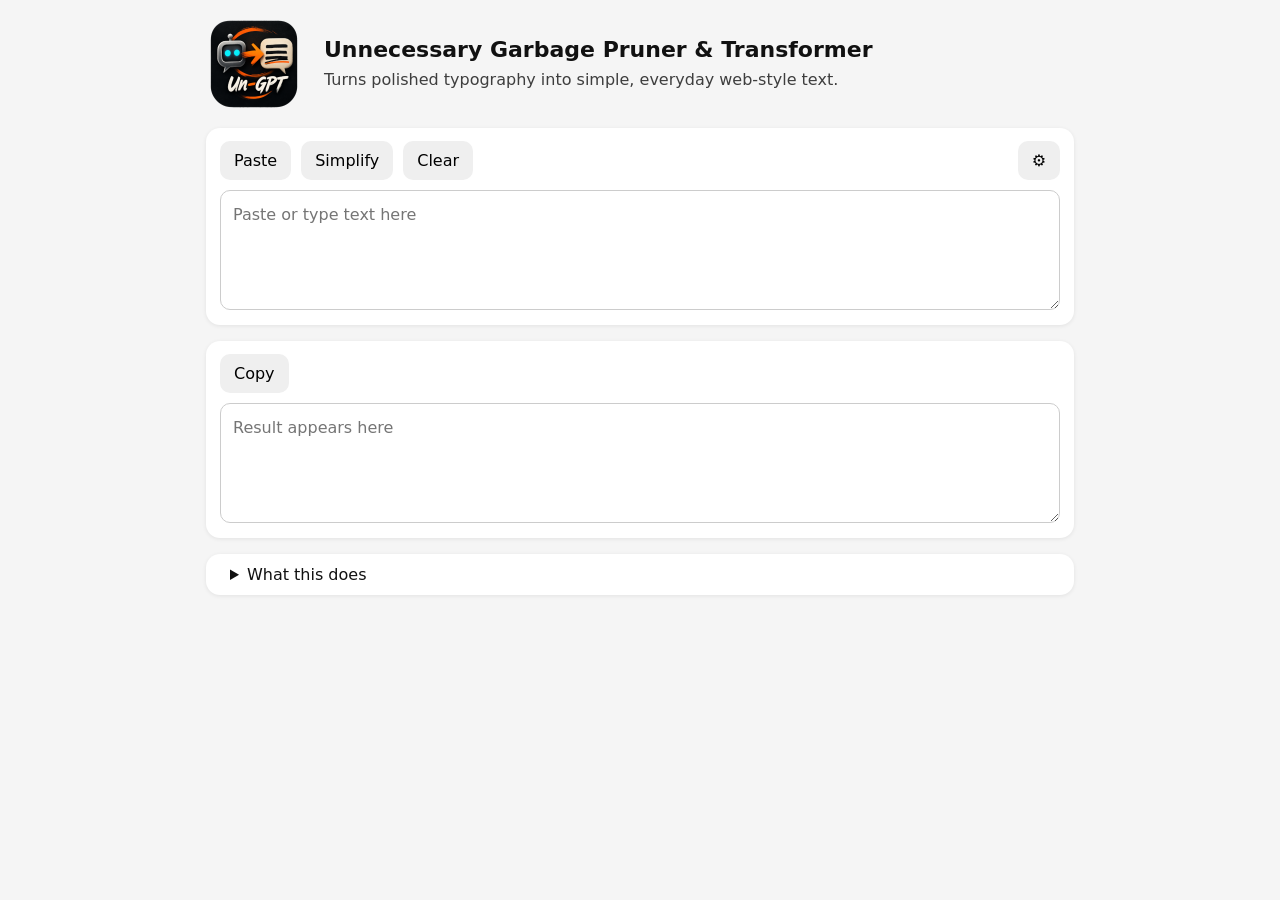
<file: index.html>
<!doctype html>
<html lang="en">
<head>
  <meta charset="utf-8" />
  <meta name="viewport" content="width=device-width,initial-scale=1,viewport-fit=cover" />
  <meta name="theme-color" content="#ffffff" />
  <meta name="description" content="Simplify fancy typography to plain web-style text" />
  <meta name="application-name" content="UnGPT" />
  <meta name="format-detection" content="telephone=no" />
  <title>UnGPT: Unnecessary Garbage Pruner & Transformer,</title>

  <link rel="canonical" href="https://shurph.github.io/ungpt/" />

  <meta property="og:type" content="website" />
  <meta property="og:url" content="https://shurph.github.io/ungpt/" />
  <meta property="og:title" content="UnGPT — Unnecessary Garbage Pruner &amp; Transformer" />
  <meta property="og:description" content="Simplify fancy typography to plain web-style text." />
  <meta property="og:image" content="https://shurph.github.io/ungpt/icons/icon-512.png" />
  <meta property="og:locale" content="en" />

  <meta name="twitter:card" content="summary_large_image" />
  <meta name="twitter:title" content="UnGPT — Unnecessary Garbage Pruner &amp; Transformer" />
  <meta name="twitter:description" content="Simplify fancy typography to plain web-style text." />
  <meta name="twitter:image" content="https://shurph.github.io/ungpt/icons/icon-512.png" />

  <meta name="apple-mobile-web-app-capable" content="yes" />
  <meta name="apple-mobile-web-app-title" content="UnGPT" />
  <meta name="apple-mobile-web-app-status-bar-style" content="default" />

  <link rel="manifest" href="./manifest.webmanifest" />
  <link rel="icon" href="./icons/icon-192.png" />
  <link rel="apple-touch-icon" href="./icons/icon-192.png" />

  <link rel="stylesheet" href="./styles.css" />
</head>
<body>
  <main class="app">
    <header class="app-header">
      <button
        type="button"
        class="app-header__icon-btn"
        id="headerQuickRunBtn"
        aria-label="Paste from clipboard, simplify, and copy"
      >
        <img
          class="app-header__icon"
          src="./icons/icon-192.png"
          alt=""
          width="96"
          height="96"
          decoding="async"
        />
      </button>
      <div class="app-header__text">
        <h1 class="app-title">Unnecessary Garbage Pruner & Transformer</h1>
        <p class="subtitle">
          Turns polished typography into simple, everyday web-style text.
        </p>
      </div>
    </header>

    <section class="card">
      


      <div class="row row--toolbar">
        <div class="row-toolbar-scroll">
          <button id="pasteBtn" type="button">Paste</button>
          <button id="simplifyBtn" type="button">Simplify</button>
          <button id="clearBtn" type="button">Clear</button>
        </div>
        <div class="settings-wrap">
          <button
            id="settingsBtn"
            type="button"
            aria-expanded="false"
            aria-controls="settingsPanel"
            aria-haspopup="true"
            alt="Settings"
            title="Settings"
          >
            ⚙️
          </button>
          <div id="settingsPanel" class="settings-panel" role="region" aria-label="Settings" hidden>
            <div class="options">
              <label class="checkbox-label">
                <input id="rmMarkdown" type="checkbox" checked />
                Strip markdown
              </label>
              <label class="checkbox-label">
                <input id="rmEmoji" type="checkbox" checked />
                Remove emoji
              </label>
              <label class="checkbox-label checkbox-label--multiline" for="trimLineWhitespace">
                <input id="trimLineWhitespace" type="checkbox" checked />
                <span>Trim leading and trailing whitespace on every line</span>
              </label>
            </div>
          </div>
        </div>
      </div>
      <textarea id="inputText" placeholder="Paste or type text here"></textarea>
    </section>

    <section class="card">
        <div class="row">
          <button id="copyBtn" type="button">Copy</button>
        </div>
      <textarea id="outputText" placeholder="Result appears here"></textarea>

    </section>

    <section class="card">
      <details>
        <summary>What this does</summary>
        <ul>
          <li>— / – → " - "</li>
          <li>“ ” „ « » → "</li>
          <li>‘ ’ → '</li>
          <li>… → ...</li>
          <li>non-breaking spaces → normal spaces</li>
          <li>collapse runs of spaces</li>
          <li>fix spacing around punctuation</li>
          <li>optional: strip markdown (** / *, _italic_, * bullets → -)</li>
          <li>optional: remove emoji (runs first when enabled, then the rest)</li>
          <li>optional: trim each line’s edges — last step after typography</li>
        </ul>
      </details>
    </section>

    <p id="status" class="status" aria-live="polite"></p>
  </main>

  <script src="./app.js"></script>
</body>
</html>
</file>
<file: styles.css>
:root {
    color-scheme: light dark;
  }
  
  * {
    box-sizing: border-box;
  }
  
  body {
    margin: 0;
    font-family: system-ui, -apple-system, BlinkMacSystemFont, "Segoe UI", sans-serif;
    background: #f5f5f5;
    color: #111;
  }
  
  .app {
    max-width: 900px;
    margin: 0 auto;
    padding: 16px;
  }
  
  .app-header {
    display: flex;
    align-items: center;
    gap: 18px 22px;
    margin-bottom: 16px;
  }

  .app-header__icon-btn {
    padding: 0;
    margin: 0;
    border: none;
    background: transparent;
    cursor: pointer;
    flex-shrink: 0;
    border-radius: 22px;
    line-height: 0;
    display: block;
  }

  a.app-header__icon-btn {
    text-decoration: none;
    color: inherit;
  }

  .app-header__icon-btn:focus-visible {
    outline: 2px solid #333;
    outline-offset: 3px;
  }

  .app-header__icon-btn:hover .app-header__icon {
    opacity: 0.92;
  }

  .app-header__icon {
    width: 96px;
    height: 96px;
    display: block;
    border-radius: 22px;
    object-fit: contain;
  }

  .app-header__text {
    flex: 1;
    min-width: 0;
  }

  .app-title {
    margin: 0 0 6px;
    font-size: 22px;
    line-height: 1.2;
  }

  .subtitle {
    margin: 0;
    opacity: 0.8;
    line-height: 1.4;
  }

  @media (max-width: 480px) {
    .app-title {
        font-size: 18px;
    }
    .subtitle {
        font-size: 14px;
    }
    .app-header__icon-btn {
      border-radius: 16px;
    }

    .app-header__icon {
      width: 72px;
      height: 72px;
      border-radius: 16px;
    }

    .app-header {
      gap: 14px 16px;
    }
  }
  
  .card {
    background: #fff;
    border-radius: 14px;
    padding: 1px 14px;
    margin-bottom: 16px;
    box-shadow: 0 1px 4px rgba(0,0,0,0.08);
  }
  
  textarea {
    width: 100%;
    min-height: 120px;
    resize: vertical;
    padding: 12px;
    border: 1px solid #ccc;
    border-radius: 10px;
    font: inherit;
    line-height: 1.45;
    margin-top: 10px;
    margin-bottom: 10px;
  }
  
  .settings-wrap {
    position: relative;
  }

  .settings-panel {
    position: absolute;
    top: calc(100% + 8px);
    right: 0;
    z-index: 20;
    min-width: min(100vw - 32px, 320px);
    max-width: min(100vw - 32px, 400px);
    padding: 14px;
    background: #fff;
    border: 1px solid #ccc;
    border-radius: 12px;
    box-shadow: 0 10px 32px rgba(0, 0, 0, 0.14);
  }

  .settings-panel .options {
    margin-top: 0;
    flex-direction: column;
    align-items: flex-start;
    gap: 12px;
  }

  /* Toolbar: first three actions left, settings right; scroll only the left group so the dropdown isn’t clipped. */
  .row--toolbar {
    flex-wrap: nowrap;
    align-items: center;
  }

  .row-toolbar-scroll {
    display: flex;
    flex-wrap: nowrap;
    align-items: center;
    gap: 10px;
    min-width: 0;
    flex: 0 1 auto;
  }

  .row-toolbar-scroll > button {
    flex-shrink: 0;
  }

  .row--toolbar .settings-wrap {
    flex-shrink: 0;
    margin-left: auto;
  }

  @media (max-width: 640px) {
    .row-toolbar-scroll {
      overflow-x: auto;
      -webkit-overflow-scrolling: touch;
      scrollbar-width: thin;
    }

    .row--toolbar .settings-panel {
      left: auto;
      right: 0;
      width: min(calc(100vw - 48px), 400px);
      max-width: none;
    }
  }

  .options {
    display: flex;
    flex-wrap: wrap;
    gap: 16px 20px;
    align-items: center;
  }

  .checkbox-label {
    display: inline-flex;
    align-items: center;
    gap: 8px;
    font-weight: 500;
    cursor: pointer;
    user-select: none;
  }

  .checkbox-label input {
    width: 1.1em;
    height: 1.1em;
    accent-color: #333;
  }

  .checkbox-label--multiline {
    align-items: flex-start;
    max-width: 100%;
  }

  .checkbox-label--multiline input {
    margin-top: 0.2em;
    flex-shrink: 0;
  }

  .row {
    display: flex;
    gap: 10px;
    flex-wrap: wrap;
    margin-top: 12px;
  }

  label {
    display: inline-block;
    font-weight: 600;
    margin: 0;
    padding: 0;
  }
  
  button {
    border: 0;
    border-radius: 10px;
    padding: 10px 14px;
    font: inherit;
    cursor: pointer;
  }
  
  button:hover {
    opacity: 0.92;
  }

  summary {
    cursor: pointer;
  }

  details {
    padding: 10px;
  }
  
  .status {
    min-height: 1.5em;
    opacity: 0.8;
    display: none;
  }
  
  ul {
    margin: 10px 0 0;
    padding-left: 20px;
  }
  
  @media (prefers-color-scheme: dark) {
    body {
      background: #121212;
      color: #eee;
    }
  
    .card {
      background: #1e1e1e;
      box-shadow: none;
    }
  
    textarea {
      background: #111;
      color: #eee;
      border-color: #444;
    }
  
    button {
      background: #2c2c2c;
      color: #eee;
    }

    .app-header__icon-btn {
      background: transparent;
      color: inherit;
    }

    .app-header__icon-btn:focus-visible {
      outline-color: #bbb;
    }

    .checkbox-label input {
      accent-color: #bbb;
    }

    .settings-panel {
      background: #1e1e1e;
      border-color: #444;
      box-shadow: 0 10px 36px rgba(0, 0, 0, 0.45);
    }
  }
</file>
